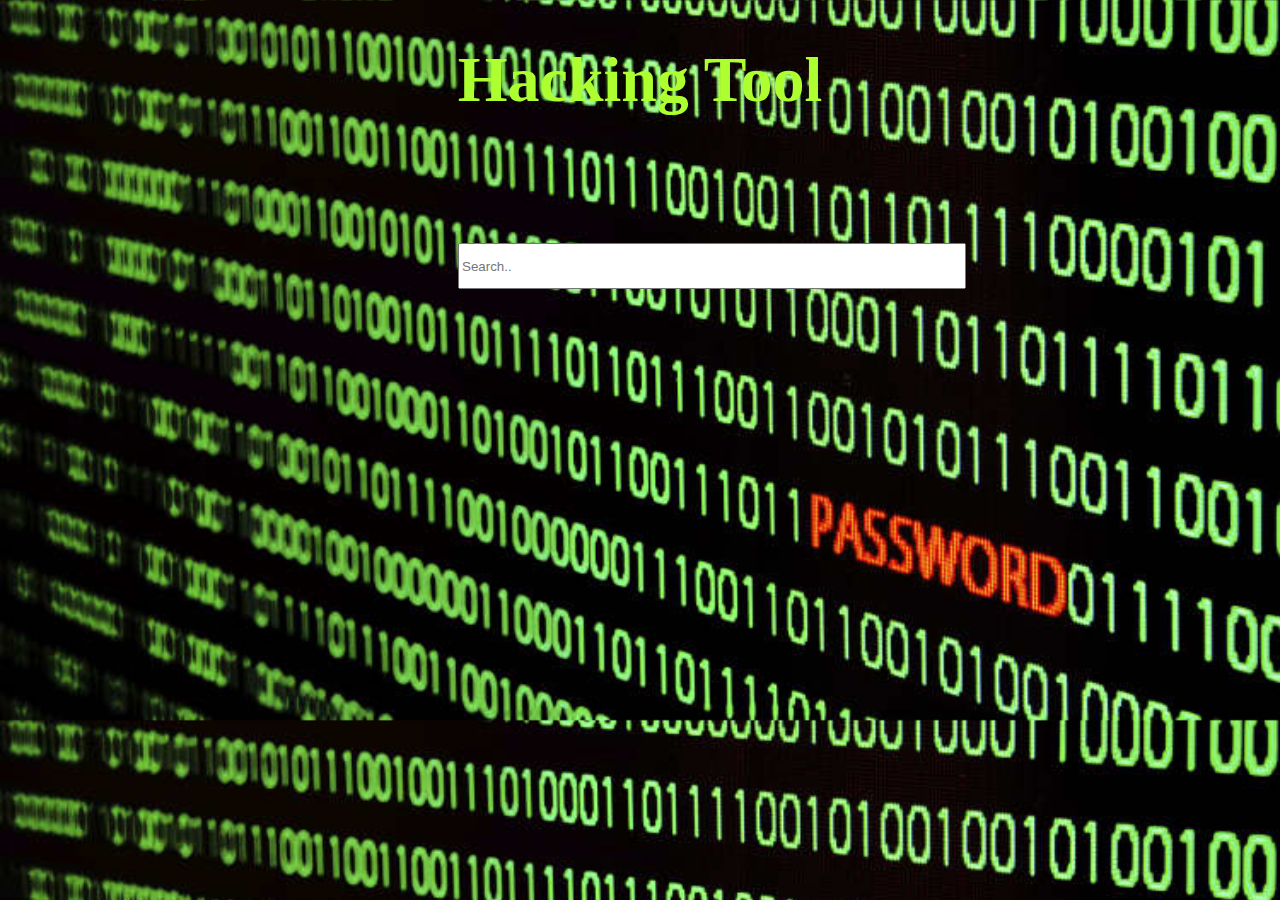
<file: hackerman/index.html>
<!DOCTYPE html>
<html lang="en">
<head>
    <meta charset="UTF-8">
    <meta name="viewport" content="width=device-width, initial-scale=1.0">
    <link href="style.css" rel="stylesheet">
    <title>Document</title>
</head>
<body class="body">
    <script src="java.js"></script>
    <h1 class="hhh">Hacking Tool </h1>
    <input type="text" class="search" placeholder="Search..">
    <div class="div"><div id="lll"></div>
    <div id="lll2"></div>
    <div id="lll3"></div>
    <div id="lll4"></div>
    <div id="lll5"></div>
    <div id="lll6"></div>
    <div id="lll7"></div></div>

</body>
</html>
</file>
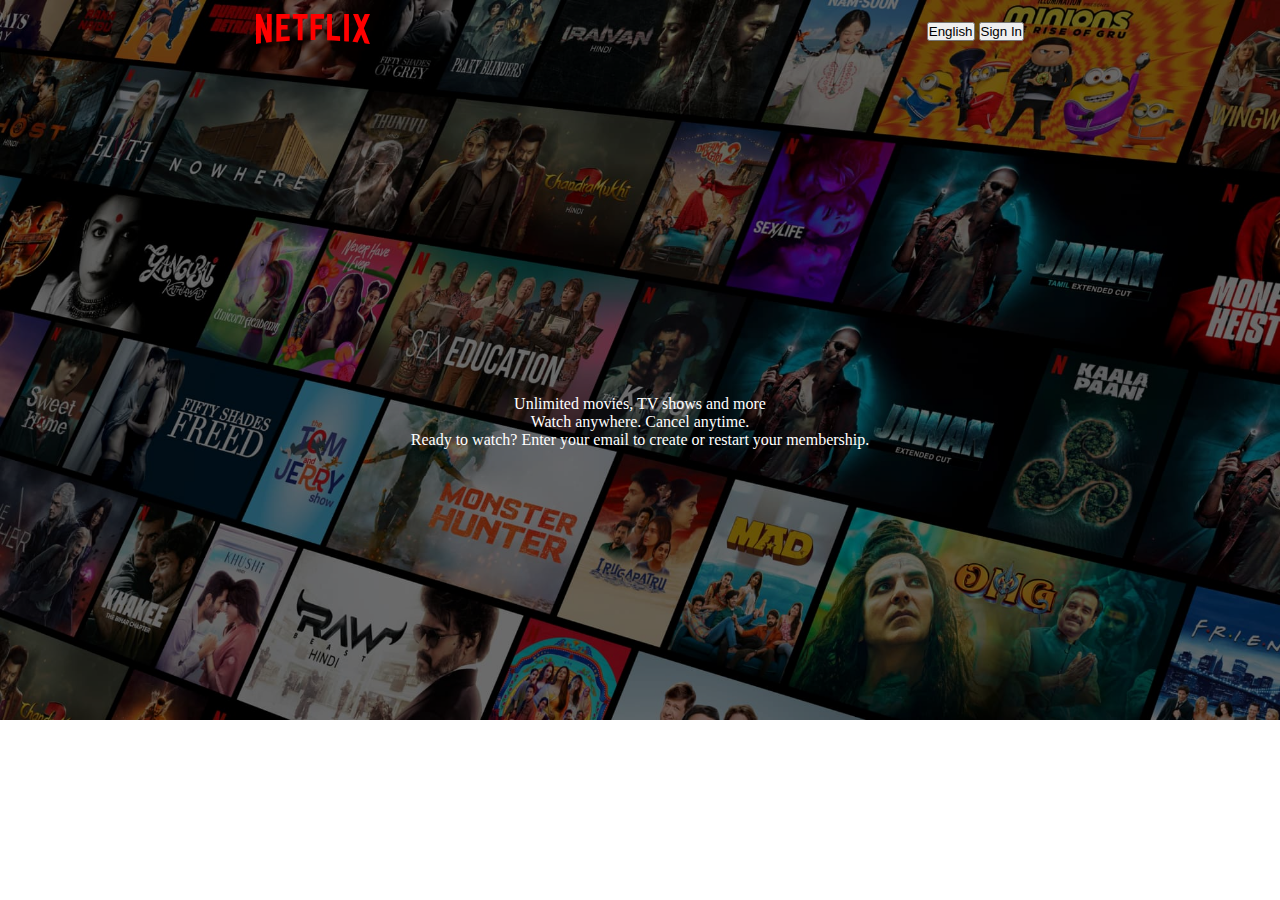
<file: NETFLIX CLONE/index.html>
<!DOCTYPE html>
<html lang="en">
<head>
    <meta charset="UTF-8">
    <meta name="viewport" content="width=device-width, initial-scale=1.0">
    <title>Document</title>
    <link rel="stylesheet" href="style.css">
</head>
<body>
    
    <div class="main">
        <nav>
            <span><img width="105" src="assest/images/logo.svg"></span>
            <div >
                <button>English</button>
                <button>Sign In</button>
            </div>
        </nav>
        <div class="box">
        </div>
        <div class="hero">
            <span>Unlimited movies, TV shows and more</span>
            <span>Watch anywhere. Cancel anytime.</span>
            <span>Ready to watch? Enter your email to create or restart your membership.</span>
            
            </div>
    </div>
</body>
</html>
</file>
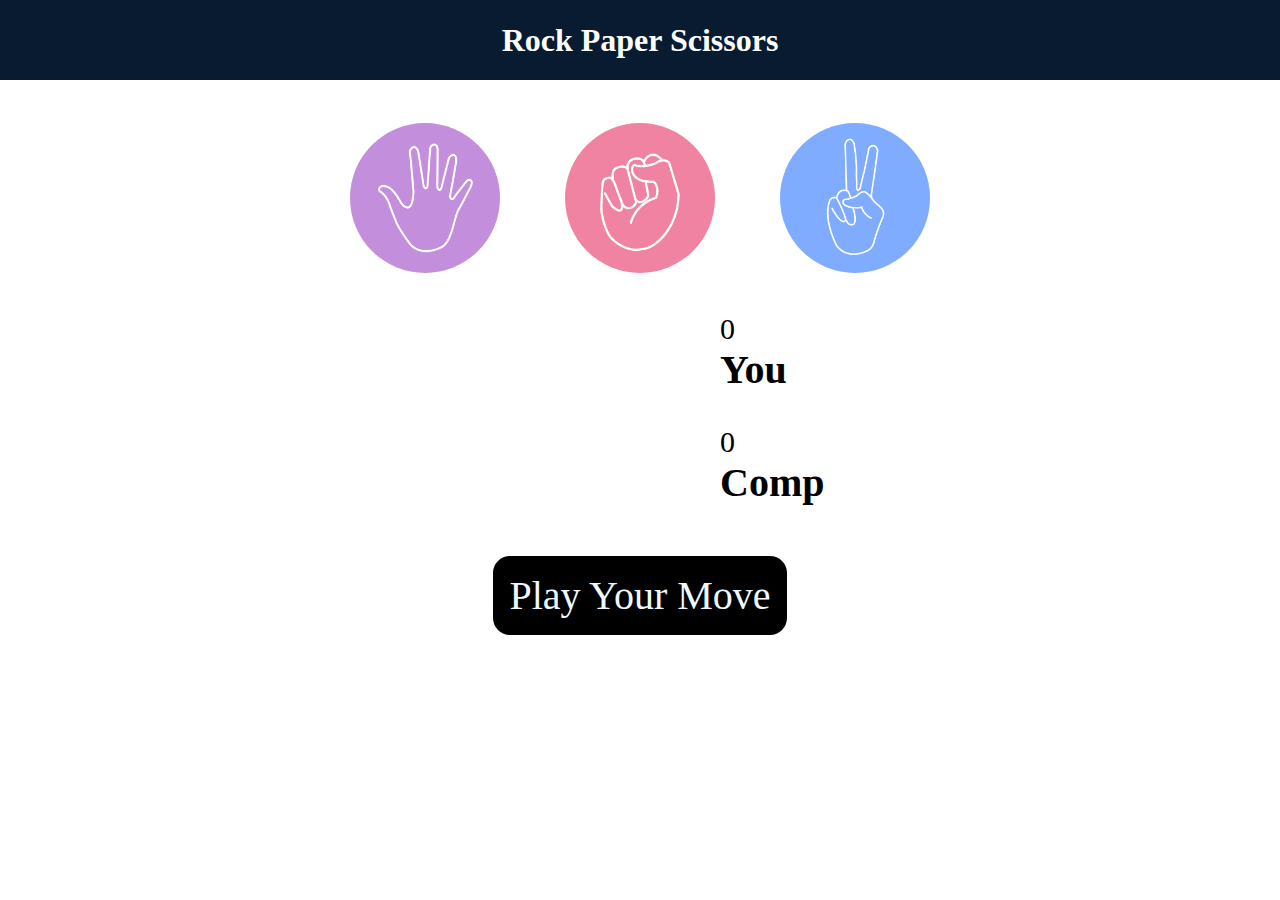
<file: Rock Paper Scissors JS/Index.html>
<!DOCTYPE html>
<html lang="en">
<head>
    <meta charset="UTF-8">
    <meta name="viewport" content="width=device-width, initial-scale=1.0">
    <title>Rock Paper Scissors</title>
    <link rel="Stylesheet" href="style.css"/>
</head>
<body>
    <h1>Rock Paper Scissors</h1>
    <div class="choice">
    <div class="choices" , id="paper">
        <img src="paper.png"/>
    </div>
    <div class="choices" , id="rock">
        <img src="rock.png"/>
    </div>
    <div class="choices" , id="scissors">
        <img src="scissors.png"/>
    </div>
    </div>

    <div class ="score1">
        <p id="userscore">0</p>
        <p><b>You</b></p>
    </div>

    <div class ="score1">
        <p id="compscore">0</p>
        <p><b>Comp</b></p>
    </div>

    <div class="msg_container score">
        <p id="msg">Play Your Move</p>
    </div>
    <script src="app.js"></script>
</body>
</html>
</file>
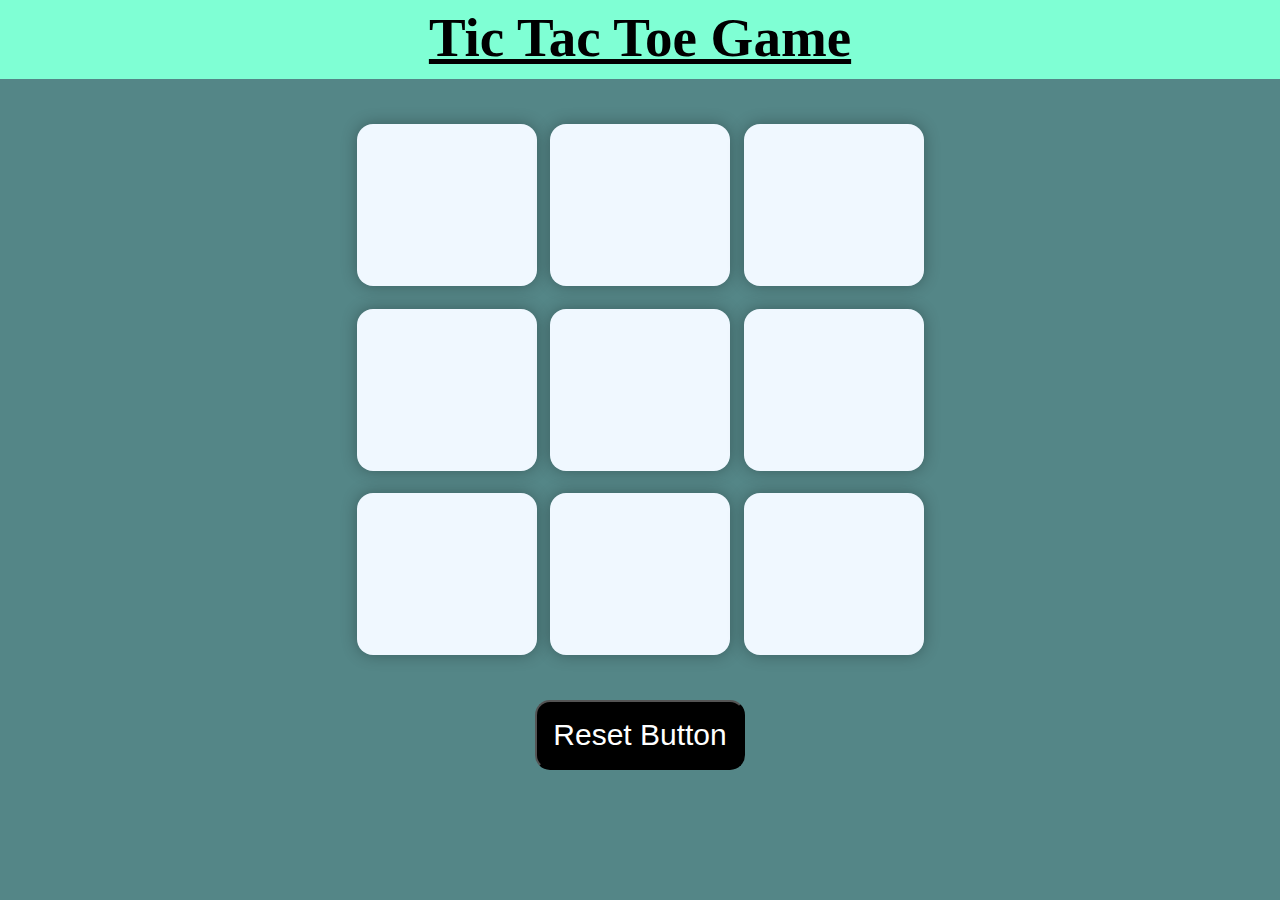
<file: Tic Tac Toe JS/index.html>
<!DOCTYPE html>
<html lang="en">
<head>
    <meta charset="UTF-8">
    <meta name="viewport" content="width=device-width, initial-scale=1.0">
    <link rel = "stylesheet"  href="style.css"/>
    <title>Tic Tac Toe Game</title>
</head>
<body>
    <h1 class="h11"><u>Tic Tac Toe Game</u></h1>
    <div class="msgContainer hide">
        <p id="msg"><b><I></I></b></p>
        <button id="new-game">New-Game</button>
    </div>
    <main>
    
            <div class="Container">
                <div class="Game">
                    <button class="box"></button>
                    <button class="box"></button>
                    <button class="box"></button>
                    <button class="box"></button>
                    <button class="box"></button>
                    <button class="box"></button>
                    <button class="box"></button>
                    <button class="box"></button>
                    <button class="box"></button>
                </div>
            </div>
        <button class="reset_but">Reset Button</button>
    </main>
    <script src="script.js"></script>
    
</body>

</html>
</file>
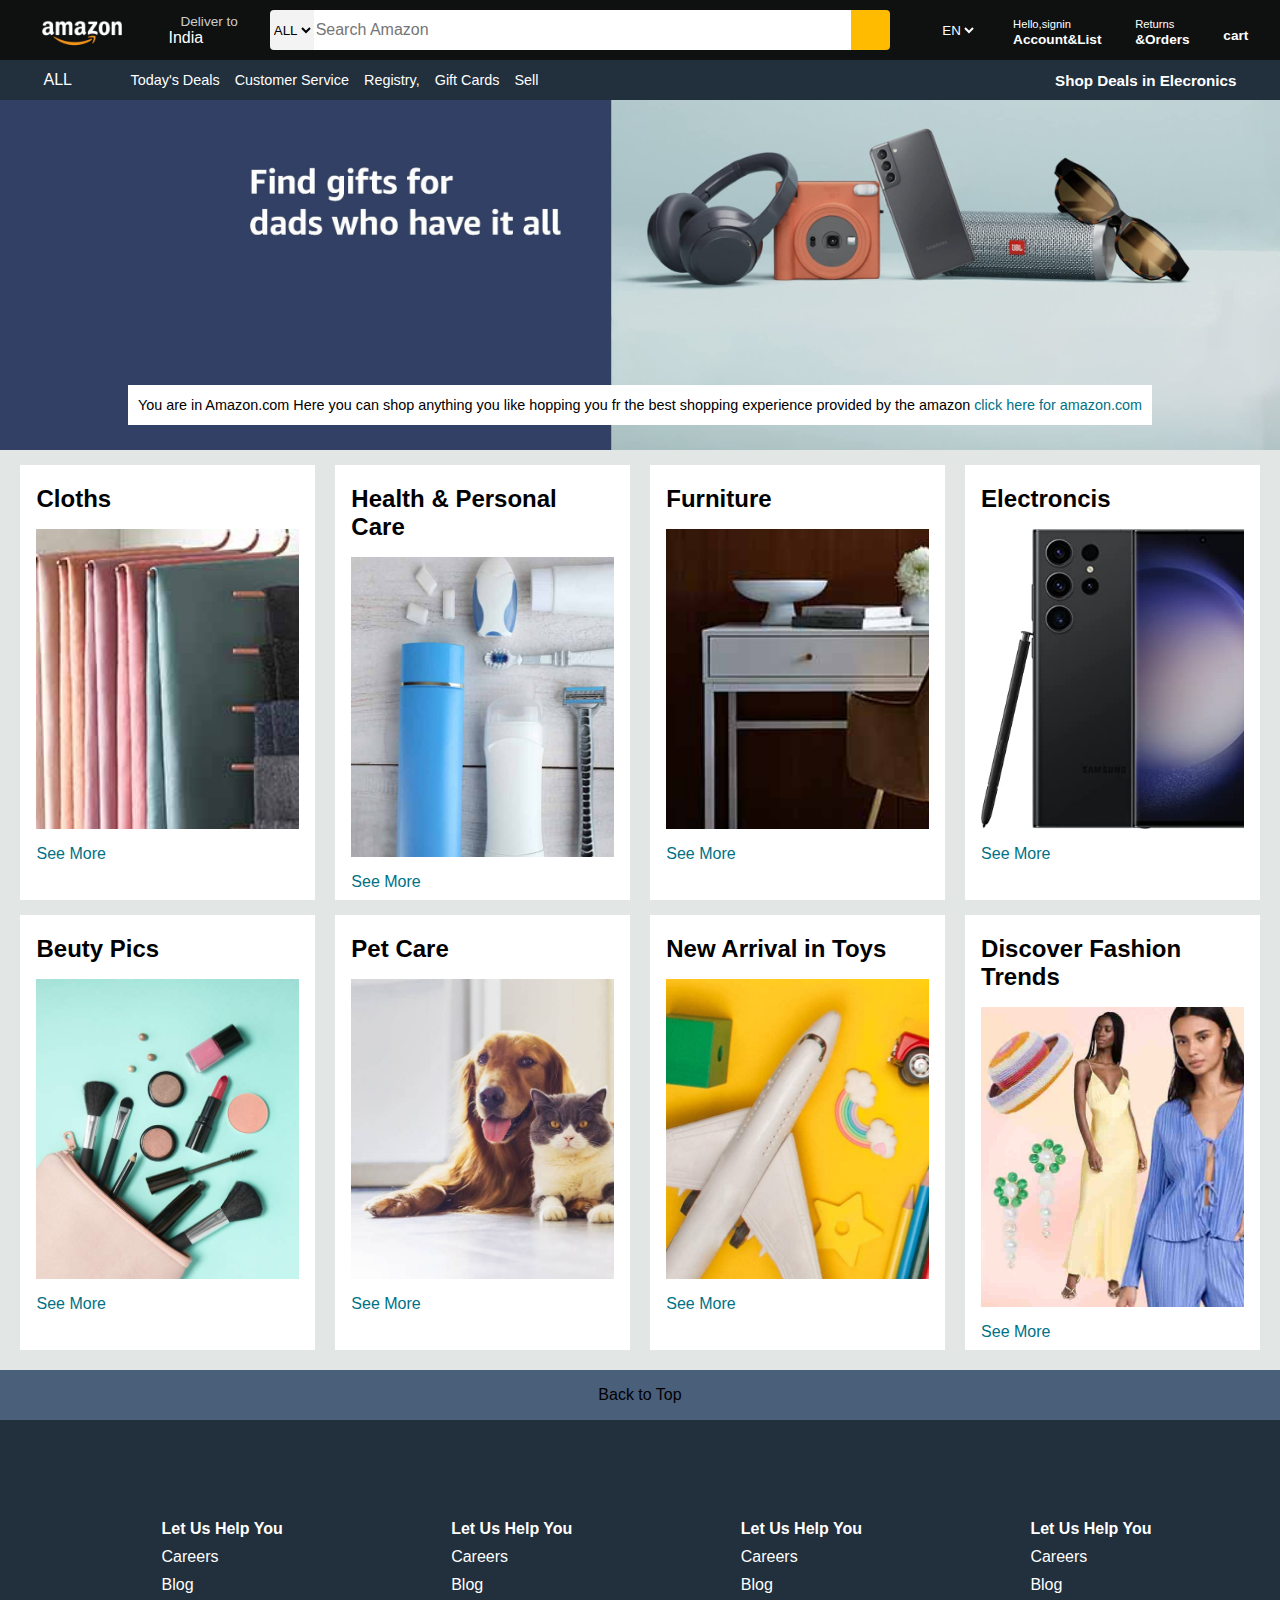
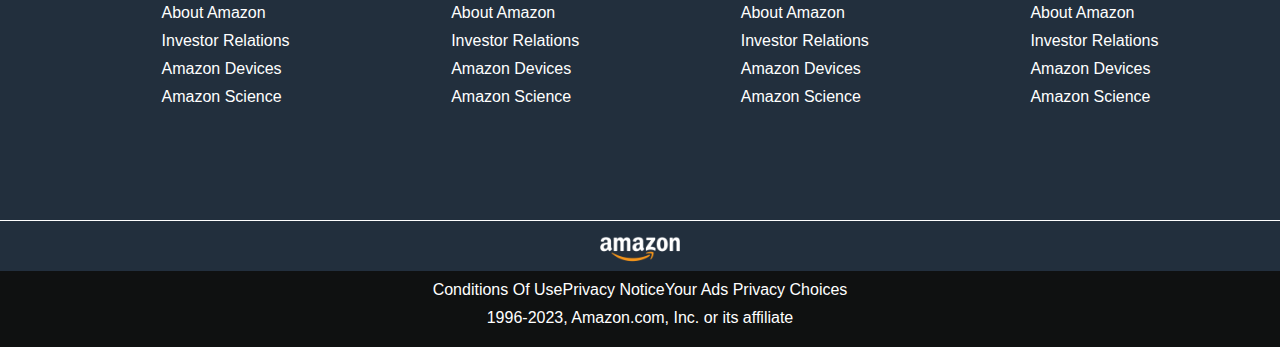
<file: amazon project/amazon.html>
<!DOCTYPE html>
<html lang="en">
<head>
    <meta charset="UTF-8">
    <meta name="viewport" content="width=device-width, initial-scale=1.0">
    <title>Amazon</title>
    <link rel="stylesheet" href="style.css">
    <link rel="stylesheet" href="https://cdnjs.cloudflare.com/ajax/libs/font-awesome/6.4.2/css/all.min.css" integrity="sha512-z3gLpd7yknf1YoNbCzqRKc4qyor8gaKU1qmn+CShxbuBusANI9QpRohGBreCFkKxLhei6S9CQXFEbbKuqLg0DA==" crossorigin="anonymous" referrerpolicy="no-referrer" />

</head>
<body>
    <header>
        <div class="navbar">
            <div class="navlogo border">
                <div class="logo"></div>
            </div>
            <div class="nav-address border">
                <p class="adress1"> Deliver to </p>
                <div class="icon">
                    <i class="fa-solid fa-location-dot"></i>
                    <p class="adress2">India</p>
                </div>
             </div>   
                
                <div class="nav-search">
                    <select class="all">
                        <option>ALL</option>
                    </select>
                    <input placeholder="Search Amazon" class="bar">
                    <div class="search-icon">
                        <i class="fa-solid fa-magnifying-glass"></i>
                    </div></div>

                    <div class="map border">
                        <i class="fa-solid fa-earth-americas"></i>
                        <select class="lang border"><option>EN</option></select>

                    </div>

                    <div class="nav-signin border">
                        <p><span>Hello,signin</span></p>
                        <p class="nav-second">Account&List</p>
                    </div>
                    <div class="nav-return border">
                        <p><span>Returns</span></p>
                        <p class="nav-second"> &Orders</p>
                    </div>
                    <div class="nav-cart border">
                        <i class="fa-solid fa-cart-shopping"></i>
                        cart
                    </div>
                </div>   
            </div>
        </div>

        <div class="panal">
            <div class="panel-all">
                <i class="fa-solid fa-bars"></i>

                ALL
            </div>
            <div class="panal-options">
                <div class="move"><p>Today's Deals</p></div>
                <div class="move"><p>Customer Service</p></div>
                <div class="move"><p>Registry,</p></div>
                <div class="move"><p>Gift Cards</p></div>
                <div class="move"><p>Sell</p></div>
            </div>
            <div class="deals">
                Shop Deals in Elecronics
            </div>
        </div>
    </header>

    <div class="hero-section">
        <div class="hero-msg">
            <p>You are in Amazon.com Here you can shop anything you like hopping you fr the best shopping experience provided by the amazon <a>click here for amazon.com</a></p> 
            </p>
        </div>
    
    </div>

    <div class="shop-section">
        <div class="box1 box">
           <div class="box-cont">
            <h2>Cloths</h2>
            <div class="box-img" style="background-image: url('box1_image.jpg');"></div>
            <a>See More</a>
           </div>
        </div>
        <div class="box2 box">
            <div class="box-cont">
                <h2>Health & Personal Care</h2>
                <div class="box-img" style="background-image: url('box2_image.jpg');"></div>
                <a>See More</a>
               </div>
        </div>
        <div class="box3 box">
            <div class="box-cont">
                <h2>Furniture</h2>
                <div class="box-img" style="background-image: url('box3_image.jpg');"></div>
                <a>See More</a>
               </div>
        </div>
        <div class="box4 box">
            <div class="box-cont">
                <h2>Electroncis</h2>
                <div class="box-img" style="background-image: url('box4_image.jpg');"></div>
                <a>See More</a>
               </div>
            </div>
            <div class="box1 box">
                <div class="box-cont">
                 <h2>Beuty Pics</h2>
                 <div class="box-img" style="background-image: url('box5_image.jpg');"></div>
                 <a>See More</a>
                </div>
             </div>
             <div class="box2 box">
                 <div class="box-cont">
                     <h2>Pet Care</h2>
                     <div class="box-img" style="background-image: url('box6_image.jpg');"></div>
                     <a>See More</a>
                    </div>
             </div>
             <div class="box3 box">
                 <div class="box-cont">
                     <h2>New Arrival in Toys</h2>
                     <div class="box-img" style="background-image: url('box7_image.jpg');"></div>
                     <a>See More</a>
                    </div>
             </div>
             <div class="box4 box">
                 <div class="box-cont">
                     <h2>Discover Fashion Trends</h2>
                     <div class="box-img" style="background-image: url('box8_image.jpg');"></div>
                     <a>See More</a>
                    </div>
    </div>
    </div>

    <footer>
        <div class="foot-panal1">
            Back to Top
        </div>

        <div class="last-footer">
            
                <ul><p>Let Us Help You</p>
                <a>Careers</a>
                <a>Blog</a>
                <a>About Amazon</a>
                <a>Investor Relations</a>
                <a>Amazon Devices</a>
                <a>Amazon Science</a></ul>
          
                <ul><p>Let Us Help You</p>
                <a>Careers</a>
                <a>Blog</a>
                <a>About Amazon</a>
                <a>Investor Relations</a>
                <a>Amazon Devices</a>
                <a>Amazon Science</a></ul>
            
                <ul><p>Let Us Help You</p>
                <a>Careers</a>
                <a>Blog</a>
                <a>About Amazon</a>
                <a>Investor Relations</a>
                <a>Amazon Devices</a>
                <a>Amazon Science</a></ul>
            
            
                <ul><p>Let Us Help You</p>
                <a>Careers</a>
                <a>Blog</a>
                <a>About Amazon</a>
                <a>Investor Relations</a>
                <a>Amazon Devices</a>
                <a>Amazon Science</a></ul>
            </div>

        <div class="logo-panal">
            <div class="logo">

            </div>
</div>
            <div class="last-info">
                <a>Conditions Of Use</a>
                <a>Privacy Notice</a>
                <A>Your Ads Privacy Choices</A>
            </div>
            <div class="copyright">
                <i class="fa-regular fa-copyright"></i>
                <p>1996-2023, Amazon.com, Inc. or its affiliate</p>
            </div>
        </div>
    </footer>
</body>
</html>
</file>
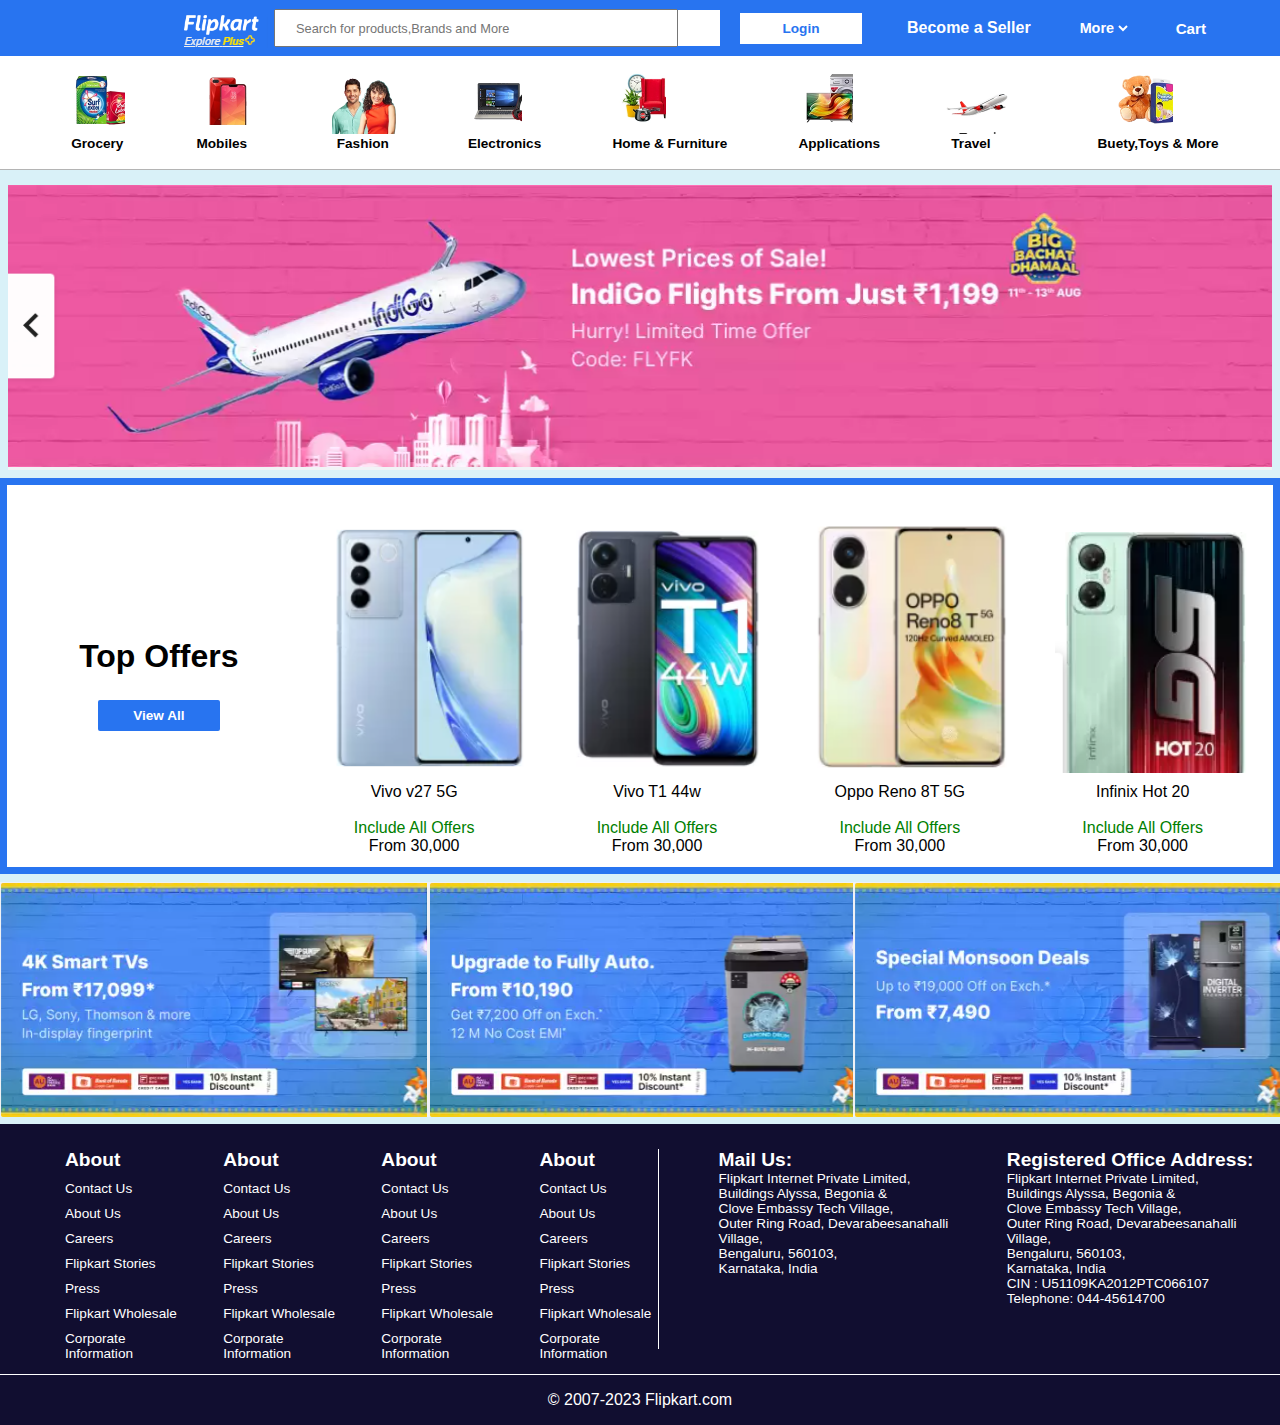
<file: Flipkart Project/Flipkart.html>
<!DOCTYPE html>
<html lang="en">
<head>
    <meta charset="UTF-8">
    <meta name="viewport" content="width=device-width, initial-scale=1.0">
    <title>Document</title>
    <link rel="stylesheet" href="Style.css">
</head>
<body>
    <div class="navbar">
        <div class="space"></div>
        <div class="logo bro"></div>
        
            <div class="search-bar"><input  class="search" placeholder="Search for products,Brands and More"></div>
            
            <div class="search-icon">
                <i class="fa-solid fa-magnifying-glass"></i>
                
                
            </div>
            <div class="nav-button">
                <button class="button">
                    Login
                </button>
            </div>
            <div class="msg bro">
                Become a Seller
            </div>
            <div >
                <select class="more bro">
                    <option>More</option>
                </select>
            </div>
            <div class="cart bro">
                <i class="fa-solid fa-cart-shopping" style="color: #ffffff;"></i>
                <p class="bro">Cart</p>
            </div>
        </div>
        <div class="hero1">
            <div class="box">
                <div class="box-cont">
                    <div class="box-img" style="background-image: url('pic1.jpg');"></div>
                    <a>Grocery</a>
                </div>
                
            </div>
            <div class="box">
                <div class="box-cont">
                    <div class="box-img" style="background-image: url('pic2.jpg');"></div>
                    <a>Mobiles</a>
                </div>
                
            </div>
            <div class="box">
                <div class="box-cont">
                    <div class="box-img size"  style="background-image: url('pic3.jpg');"></div>
                    <a style="padding-left: 25px;">Fashion</a>
                </div>
                
            </div>
            <div class="box">
                <div class="box-cont">
                    <div class="box-img" style="background-image: url('pic4.jpg');"></div>
                    <a>Electronics</a>
                </div>
                
            </div>
            <div class="box">
                <div class="box-cont">
                    <div class="box-img" style="background-image: url('pic5.jpg');"></div>
                    <a>Home & Furniture</a>
                </div>
                
            </div>
            <div class="box">
                <div class="box-cont">
                    <div class="box-img" style="background-image: url('pic6.jpg');"></div>
                    <a>Applications</a>
                </div>
                
            </div>
            <div class="box">
                <div class="box-cont">
                    <div class="box-img size" style="background-image: url('pic7.jpg');"></div>
                    <a>Travel</a>
                </div>
                
            </div>
            <div class="box">
                <div class="box-cont">
                    <div class="box-img size" style="background-image: url('pic8.jpg');"></div>
                    <a>Buety,Toys & More</a>
                </div>
                
            </div>
            
        </div>

        <div class="main-adv">
            <div class="main-img" style="background-image: url('main_pic.jpg');"></div>
        </div>
        <div class="you">
        <div class="extra-items">
            <div class="top-offers">
                <h2 class="top">Top Offers</h2>
                <button class="view">View All</button>
            </div>
            <div class="phones">
            <div class="items-adv" style="background-image: url('phone1.jpg');"></div>
            
                <p>Vivo v27 5G</p>
                <br>
                <a>Include All Offers</a>
                <br>
                <p>From 30,000</p>
            </div>
            <div class="phones">
                <div class="items-adv" style="background-image: url('phone2.jpg');"></div>
                
                    <p>Vivo T1 44w</p>
                    <br>
                    <a>Include All Offers</a>
                    <br>
                    <p>From 30,000</p>
            </div>
            <div class="phones">
                <div class="items-adv" style="background-image: url('phone3.jpg');"></div>
                
                    <p>Oppo Reno 8T 5G</p>
                    <br>
                    <a>Include All Offers</a>
                    <br>
                    <p>From 30,000</p>
                </div>
                <div class="phones">
                    <div class="items-adv" style="background-image: url('phone4.jpg');"></div>
                    
                        <p>Infinix Hot 20</p>
                        <br>
                        <a>Include All Offers</a>
                        <br>
                        <p>From 30,000</p>
                    </div>
                </div></div>
        

        <div class="adds">
           <div class="add-img" style="background-image: url('add1.jpg');"></div>
           <div class="add-img" style="background-image: url('add2.jpg');"></div>
           <div class="add-img" style="background-image: url('add3.jpg');"></div> 
        </div>

       <div class="info">
        <ul><h4>About</h4>
        <a>Contact Us</a>
        <a>About Us</a>
        <a>Careers</a>
        <a>Flipkart Stories</a>
        <a>Press</a>
        <a>Flipkart Wholesale</a>
        <a>Corporate Information</a>
    </ul>
    <ul><h4>About</h4>
        <a>Contact Us</a>
        <a>About Us</a>
        <a>Careers</a>
        <a>Flipkart Stories</a>
        <a>Press</a>
        <a>Flipkart Wholesale</a>
        <a>Corporate Information</a>
    </ul>
    <ul><h4>About</h4>
        <a>Contact Us</a>
        <a>About Us</a>
        <a>Careers</a>
        <a>Flipkart Stories</a>
        <a>Press</a>
        <a>Flipkart Wholesale</a>
        <a>Corporate Information</a>
    </ul>
    <ul><h4>About</h4>
        <a>Contact Us</a>
        <a>About Us</a>
        <a>Careers</a>
        <a>Flipkart Stories</a>
        <a>Press</a>
        <a>Flipkart Wholesale</a>
        <a>Corporate Information</a>
    </ul>
    <div class="mail"><h4>Mail Us:</h4>
        <p>Flipkart Internet Private Limited,</p>
        <p>Buildings Alyssa, Begonia &</p>
        
        <p>Clove Embassy Tech Village,</p>
        
        <p>Outer Ring Road, Devarabeesanahalli Village,</p>
        
        <p>Bengaluru, 560103,</p>
        
        <p>Karnataka, India</p>
    </div>
    <ul>
        <h4>Registered Office Address:</h4>
        <p>Flipkart Internet Private Limited,</p>

<p>Buildings Alyssa, Begonia &</p>

<p>Clove Embassy Tech Village,</p>

<p>Outer Ring Road, Devarabeesanahalli Village,</p>

<p>Bengaluru, 560103,</p>

<p>Karnataka, India</p>

<p>CIN : U51109KA2012PTC066107</p>

<p>Telephone: 044-45614700</p>
    </ul>
    </div>

    <div class="copyright">
        
        © 2007-2023 Flipkart.com
    </div>
        
            
        
</body>
</html>
</file>
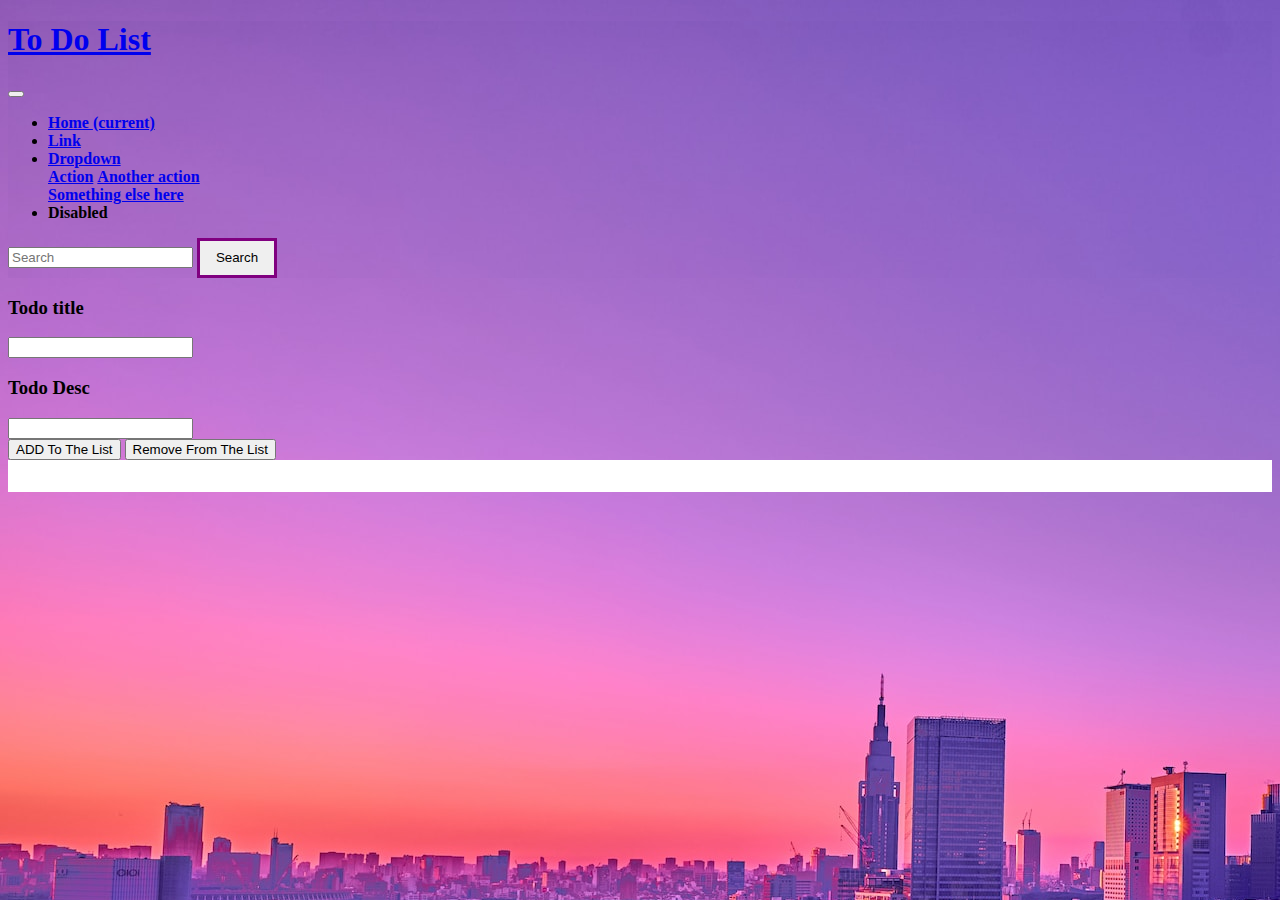
<file: Todo List/idex.html>
<!DOCTYPE html>
<html lang="en">
<head>
    <meta charset="UTF-8">
    <meta name="viewport" content="width=device-width, initial-scale=1.0">
    <link rel="stylesheet" href="style.css">
    <link rel="stylesheet" href="https://cdn.jsdelivr.net/npm/bootstrap@4.6.2/dist/css/bootstrap.min.css" integrity="sha384-xOolHFLEh07PJGoPkLv1IbcEPTNtaed2xpHsD9ESMhqIYd0nLMwNLD69Npy4HI+N" crossorigin="anonymous">
    <title>Document</title>
</head>
<body class="body">
  <nav class="navbar navbar-expand-lg navbar-light bg-light">
    <a class="navbar-brand" href="#"><h1><b>To Do List</b></h1></a>
    <button class="navbar-toggler" type="button" data-toggle="collapse" data-target="#navbarSupportedContent" aria-controls="navbarSupportedContent" aria-expanded="false" aria-label="Toggle navigation">
      <span class="navbar-toggler-icon"></span>
    </button>
  
    <div class="collapse navbar-collapse" id="navbarSupportedContent">
      <ul class="navbar-nav mr-auto">
        <li class="nav-item active">
          <a class="nav-link" href="#">Home <span class="sr-only">(current)</span></a>
        </li>
        <li class="nav-item">
          <a class="nav-link" href="#">Link</a>
        </li>
        <li class="nav-item dropdown">
          <a class="nav-link dropdown-toggle" href="#" role="button" data-toggle="dropdown" aria-expanded="false">
            Dropdown
          </a>
          <div class="dropdown-menu">
            <a class="dropdown-item" href="#">Action</a>
            <a class="dropdown-item" href="#">Another action</a>
            <div class="dropdown-divider"></div>
            <a class="dropdown-item" href="#">Something else here</a>
          </div>
        </li>
        <li class="nav-item">
          <a class="nav-link disabled">Disabled</a>
        </li>
      </ul>
      <form class="form-inline my-2 my-lg-0">
        <input class="form-control mr-sm-2" type="search" placeholder="Search" aria-label="Search">
        <button class="search" type="submit">Search</button>
      </form>
    </div>
  </nav>
      <form class="form">
        <div class="form-group">
          <label for="title"><h3>Todo title</h3></label>
          <input type="text" class="form-control" id="title" aria-describedby="emailHelp">
         
        </div>
        <div class="form-group">
          <label for="desc"><h3>Todo Desc</h3></label>
          <input type="text" class="form-control" id="desc">
        </div>
        
        <button id="submit" type="submit" class="btn btn-primary">ADD To The List</button>
        <button id="deletebtn"  class="btn btn-primary">Remove From The List</button>
        

      </form>

      <div id="todo">

      </div>

<script src="script.js"></script>
</body>
</html>
</file>
<file: hackerman/style.css>
*{
    color: greenyellow
}

.hhh{
    font-size: 4rem;
    padding: 0%;
    margin-bottom: 10%;
    display: flex;
    justify-content: center;
}


#lll{
    display: flex;
    font-size: 2rem;
    justify-content: center;
    background-color: black
    
}



#lll2{
    display: flex;
    font-size: 2rem;
    justify-content: center;
    background-color: black


}


#lll3{
    display: flex;
    font-size: 2rem;
    justify-content: center;
    background-color: black
}

#lll5{
    display: flex;
    font-size: 2rem;
    justify-content: center;
    background-color: black
}

#lll6{
    display: flex;
    font-size: 2rem;
    justify-content: center;
    background-color: black
}

#lll4{
    display: flex;
    font-size: 2rem;
    justify-content: center;
    background-color: black
}

#lll7{
    display: flex;
    font-size: 2rem;
    justify-content: center;
    background-color: black
}

.search{
    align-items: center;
    margin-left: 450px;
    height: 40px;
    width: 500px;
    color: black;
    margin-bottom: 50px;
}

.body{
    background-image: url(image.jpg);
    background-size: cover;
    
}
</file>
<file: NETFLIX CLONE/style.css>
*{
    padding: 0;
    margin: 0;
}


.main{
    background-image: url("assest/images/bg.jpg");
    background-position: center center;
    background-size: max(1200px , 100vw);
    background-repeat: no-repeat;
    position: relative;
    height: 80vh; 
}

.main .box{
    height: 80vh;
    width: 100%;
    opacity: 0.44;
    position: absolute;
    top: 0;
    background-color: black;

}

nav{
    max-width: 60vw;
    justify-content: space-between;
    margin:auto ;
    display: flex;
    align-items: center;
    height: 62px;
    
}

nav img{
    color: red;
    width:114px;
    position: relative;
    z-index: 10
    ;
}

nav button{
    position: relative;
    z-index: 10;
}

.hero{
    height: 100%;
    display: flex;
    align-items: center;
    justify-content: center;
    flex-direction: column;
    color: white;
    position: relative;

}
</file>
<file: Rock Paper Scissors JS/style.css>
*{
    margin: 0;
    padding: 0;
}

h1{
    background-color: #081b31;
    color: white;
    height: 5rem;
    text-align: center;
    line-height: 5rem;
}

.choices{
    height: 165px;
    width: 165px;
    border-radius: 100%;
    display: flex;
    justify-content: center;
    align-items: center;
}

img{
    height: 150px;
    width: 150px;
    object-fit: cover;
    border-radius: 100px;
    
}

.choice{
    display: flex;
    gap: 50px;
    justify-content: center;
    align-items: center;
    padding-top: 35px;
    
    
}

.choices:hover{
    
    cursor: pointer;
    background-color: black;
}

.score{
    display: flex;
    justify-content: center;
    align-items: center;
    margin-top: 50px;
    gap: 10px;
    
}


#userscore , #compscore{
    font-size: 30px;
    margin-top: 2rem;
}

b{
    font-size: 40px;

}
.score1{
    margin-left: 720px;
    
}

#msg{
    background-color: black;
    color: aliceblue;
    font-size: 40px;
    border-radius: 17px;
    padding: 1rem;
}
</file>
<file: Tic Tac Toe JS/style.css>
* {
    margin: 0;
    padding: 0;
}

body{
    background-color: #548687;
    text-align: center;
}


.Container{
    height: 69vmin;
    
    display: flex;
    flex-wrap: wrap;
    justify-content: center;
    align-items: center;
    
}


.Game{
    height: 60vmin;
    width: 70vmin;
    display: flex;
    flex-wrap: wrap;
    justify-content: center;
    align-items: center;
    gap: 1.5vmin;
    
    
}

.box{
    height: 18vmin;
    width: 20vmin;
    border-radius: 1rem;
    border: none;
    box-shadow:  0 0 1rem rgba(0, 0 , 0 , 0.3);
    font-size: 8vmin;
    color: #b0413e;
    background-color: aliceblue;
    
}

.reset_but{
    padding: 1rem;
    font-size: 30px;
    background-color: black;
    color: white;
    border-radius: 15px;
}

#new-game{
    padding: 1rem;
    font-size: 20px;
    background-color: black;
    color: white;
    border-radius: 15px;
}

#msg{
    font-size: 40px;

}

.hide{
    display: none;
}


.h11{
    font-size: 55px;
    background-color: aquamarine;
    padding-bottom: 10px;
    padding-top: 6px;
}
</file>
<file: amazon project/style.css>
*{
    margin: 0;
    font-family: Arial, Helvetica, sans-serif;
    border: border-box;
}
.navbar{
    height: 60px;
    background-color: #0f1111;
    color: white;
    display: flex;
    align-items: center;
    justify-content: space-evenly;
}
.nav-search:hover{
    border: 2px solid orange;
    border-radius: 8px   ;
}

.panal-options{
    display: flex;
}
.move:hover{
    border: 2px solid white;
    text-align: center;
    
}
.move{
    display: flex;
}


.logo{
    background-image: url(amazon_logo.png);
    height: 50px;
    width: 100px;
    background-size: cover;
}
.navlogo{
    height: 50px;
    width: 100px;

}
.border{
    border: 2px solid transparent ;
}
.border:hover{
    border: 2px solid white;
}

.adress1{
    color: #cccccc;
    font-size: 0.85rem;
    margin-left: 15px;

}
.adress2{
    margin-left: 3px;

}
.icon{
    display: flex;
    align-items: center;
}
.nav-search{
    display: flex;
    height: 40px;
    width: 620px;
    border: 4px;
    justify-content: space-evenly;
    border: none;
}
.all{
    background-color: #f3f3f3;
    width: 50px;
    text-align: center  ;
    border-top-left-radius: 4px;
    border-bottom-left-radius: 4px;
    border :none;
}
.bar{
    width: 100%;
    font-size: 1rem ;
    border: none ;
}
.search-icon{
    width: 45px;
    display: flex;
    justify-content: center;
    align-items: center;
    font-size: 1.2rem;
    background-color: rgb(255, 187, 0);
    border-top-right-radius: 4px;
    border-bottom-right-radius: 4px;
    color: black;
}

.map{
    display: flex;
    justify-content: center;
    align-items: center;
    margin-left: 15px;
    
}
.lang{
    background-color: transparent;
    color:white;
}

span{
    font-size: 0.7rem;
}

.nav-second{
    font-size: 0.85rem;
    font-weight: 700;
}


.nav-cart i{
    font-size: 30px;

}

.nav-cart{
    font-size: 0.85rem;
    font-weight: 700;
}


.panal{
    height: 40px;
    background-color: #222f3d;
    display: flex;
    color: white;
    align-items: center;
    justify-content: space-evenly;
}
.deals{
    right: 0px;
    display: flex;
    font-size: 0.95rem;
    font-weight: 700;
}

.panal-options p{
    display: inline;
    margin-left: 15px;
    
    
}

.panal-options{
    width: 70%;
    font-size: 0.9rem;
}

.hero-section{
    background-image: url("hero_image.jpg");
    height: 350px;
    background-size: cover;
    display: flex;
    justify-content: center;
   align-items: flex-end;
}

.hero-msg{
    background-color: white;
    color: black;
    height: 40px;
    display: flex;
    align-items: center;
    justify-content: center;
    font-size: 0.9rem;
    width: 80%;
    margin: 25px;
    
}
.hero-msg a{
    color: #007185;
}

.shop-section{
    display:flex ;
    flex-wrap: wrap;
    justify-content: space-evenly;
    background-color: #e2e7e6;
    padding-bottom: 20px;
}


.box{
   
    height: 400px;
    width: 23%;
    padding: 20px 0px 15px;
    margin-top: 15px;
    background-color: white;


}
.box-img{
    height: 300px;
    margin-top: 1rem;
    margin-bottom: 1rem;
    background-size:cover ;
}
.box-cont{
    margin-left: 1rem;
    margin-right: 1rem;
}

.box-cont a{
    color: #007185;
}

.foot-panal1{
    height: 50px;
    display: flex;
    justify-content: center;
    align-items: center;
    background-color:#4a5f7a

   
    
}


.last-footer{
    height: 400px;
    background-color: #222f3d;
    display: flex;
    justify-content: space-evenly;
}

ul a{
    margin-top: 10px;
    display: block;
    color: white;
}
ul p{
    font-size: 16px;
    font-weight: 700;
    color: white;
    margin-top: 100px;
}

.logo-panal{
    background-color: #222f3d;
    border-top: 1px solid white;
    display: flex;
    justify-content: center;
    align-items: center;
    height: 50px;
}

.last-info{
    background-color: #0f1111;
    color: white;
    padding-top: 10px;
    display: flex;
    justify-content: center;
    align-items: center;
    padding-bottom: 10px;
}

.copyright{
    display: flex;
    background-color: #0f1111;
    color: white;
    justify-content: center;
    align-items: center;
    padding-bottom: 20px;

}
</file>
<file: Flipkart Project/Style.css>
*{
    margin: 0;
    font-family: Arial, Helvetica, sans-serif;
    border: border-box;
}

.navbar{
    height: 56px;
    background-color: #2874f0;
    display: flex;
    align-items: center;
    
}
.space{
    width: 174px;
}

.logo{
    background-image: url("logo.jpg");
    height: 40px;
    width: 100px;
    padding-bottom: 0px;
    margin-bottom: 0px;
}


.search{
    height: 32px;
    width: 380px;
    padding-right: 0px;
    padding-left: 20px;
    font-size: 0.8rem;
}
.search-icon{
    background-color: white;
    height: 36px;
    width: 42px;
    border-left: none;
}
.nav-button{
    margin: 20px;
}

button{
    height: 31px;
    width: 122px;
    background-color: white;
    border: none;
    color: #2874f0;
    font-size: 0.85rem;
    font-weight: 700; 
    align-items: center;
}

.msg{
    color: white;
    font-weight: 700;
    margin: 25px;

}
.more{
    color: white;
    font-weight: 700;
    margin: 20px; 
    background-color: #2874f0;
    border: none;
    font-size: 0.9rem;
}

.cart p {
    color: white;
    font-size: 0.95rem;
    font-weight: 700;
    margin: 25px;
}

.hero1{
    height: 113px;
    border-bottom: 0.1px solid rgb(180, 180, 180);
    display: flex;
    
    align-items: center;
    justify-content: space-evenly;
}

.box:hover a{
    color: #2874f0;
}
.box-img{
   
    height: 65px;
    width: 64px;
    
    
    
}

.bro:hover{
    border-bottom: 1px solid white;
}

.box-cont a{
    text-align: center;
    padding-left: 10px;
    font-weight: 600;
    font-size: 0.85rem;
    


}
.box-cont{
    
    margin-bottom: 10px;
    margin-top: 5px;
    
}

.size{
    width: 85px;
}


.main-adv{
    height: 285px;
    background-color: rgb(217, 241, 248);
    padding: 8px;
    padding-top: 15px;
    
}

.main-img{
    height: 285px;
    background-size: cover;

}

.top-offers{
    height: 230px;
    width: 230px;
    
    padding: 28px 10px 124px;
    text-align: center;
    margin-left: 9px;
}

.top{
    margin-top: 125px;
    font-size: 2rem;
}
.view{
    margin-top: 25px;
    background-color: #2874f0;
    color: white;
    border-radius: 2px;
}

.items-adv{
    height: 250px;
    width: 200px;
    background-size: cover;
    margin-bottom: 10px;
    margin-top: 25px;
    margin-left: 25px;

}

.extra-items{
    display: flex;
    align-items: center;
    display: flex;
    justify-content: space-evenly;
    
}    
.phones{
    text-align: center;
    
}
.phones a{
    color: green;
    
}   
.adds{
    background-color: rgb(217, 241, 248);
    height: 250px;
    display: flex;
    justify-content: space-evenly;
    align-items: center;
    
    
} 

.add-img{
    height: 235px;
    width: 438px;
}

.you{
    border: 7px solid #2874f0;
}
 .info{
    padding: 25px;
 }


.info{
    height: 200px;
    background-color: rgb(17, 14, 48);
    color: white;
    display: flex;
    font-size: 0.85rem;
    
    
}

ul a{
    display: block;
    margin-top:10px ;
}
h4{
    font-size: 1.2rem;
}

.mail{
    padding-left: 60px;
    border-left: 1px solid white;
}

.items-adv:hover{
    background-size: 210px;

}

.copyright{
    height: 50px;
    background-color: rgb(17, 14, 48);
    border-top: 1px solid white;
    color: white;
    display: flex;
    justify-content: center;
    align-items: center;

}
</file>
<file: Todo List/style.css>
.form{
    align-items: center;
    
}

.body{
    background-image: url(image.jpg)
    
    
   

}

.navbar{
    background-image: url(image.jpg);
    
}

.navbar a{
    font-weight: bold;
}



#todo{
    
    border: 1rem , solid, white;
    height: auto;
    
}

.navbar-brand{
    padding: 0%;
}


.search{
    height: 2.5rem;
    width: 5rem;
    border:solid,purple ;
    


}


.search:hover{
    background-color: rgb(132, 0, 255);
    transition: 0.5s;

}


#submit:hover{
    
    border-radius: 30px;
    background-color: rgba(0, 255, 0, 0.756);
    transition: 1s;
    
    

}


#deletebtn:hover{
    border-radius: 30px;
    background-color: red;
    transition: 1s;
    
    

}

.form-control:hover{
    border-color:orange;
    border-width: 4px;
    

}
</file>
